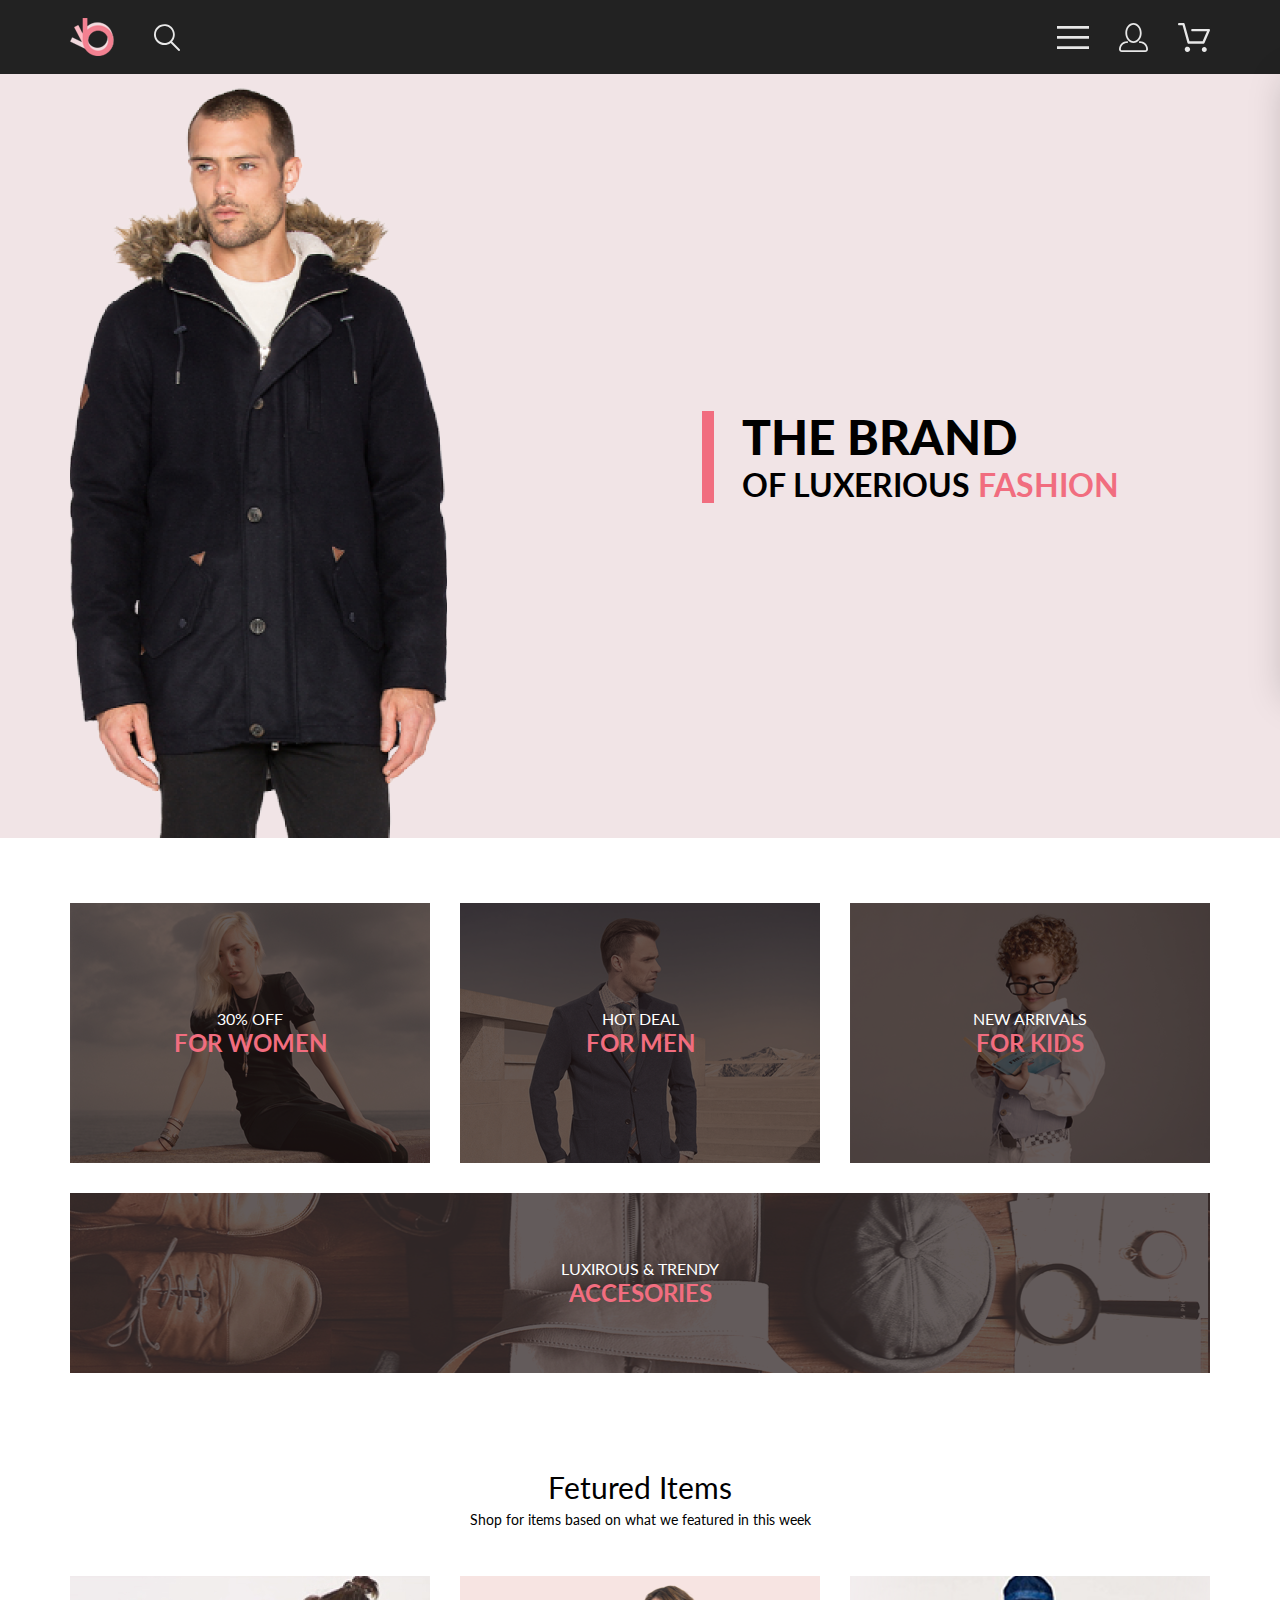
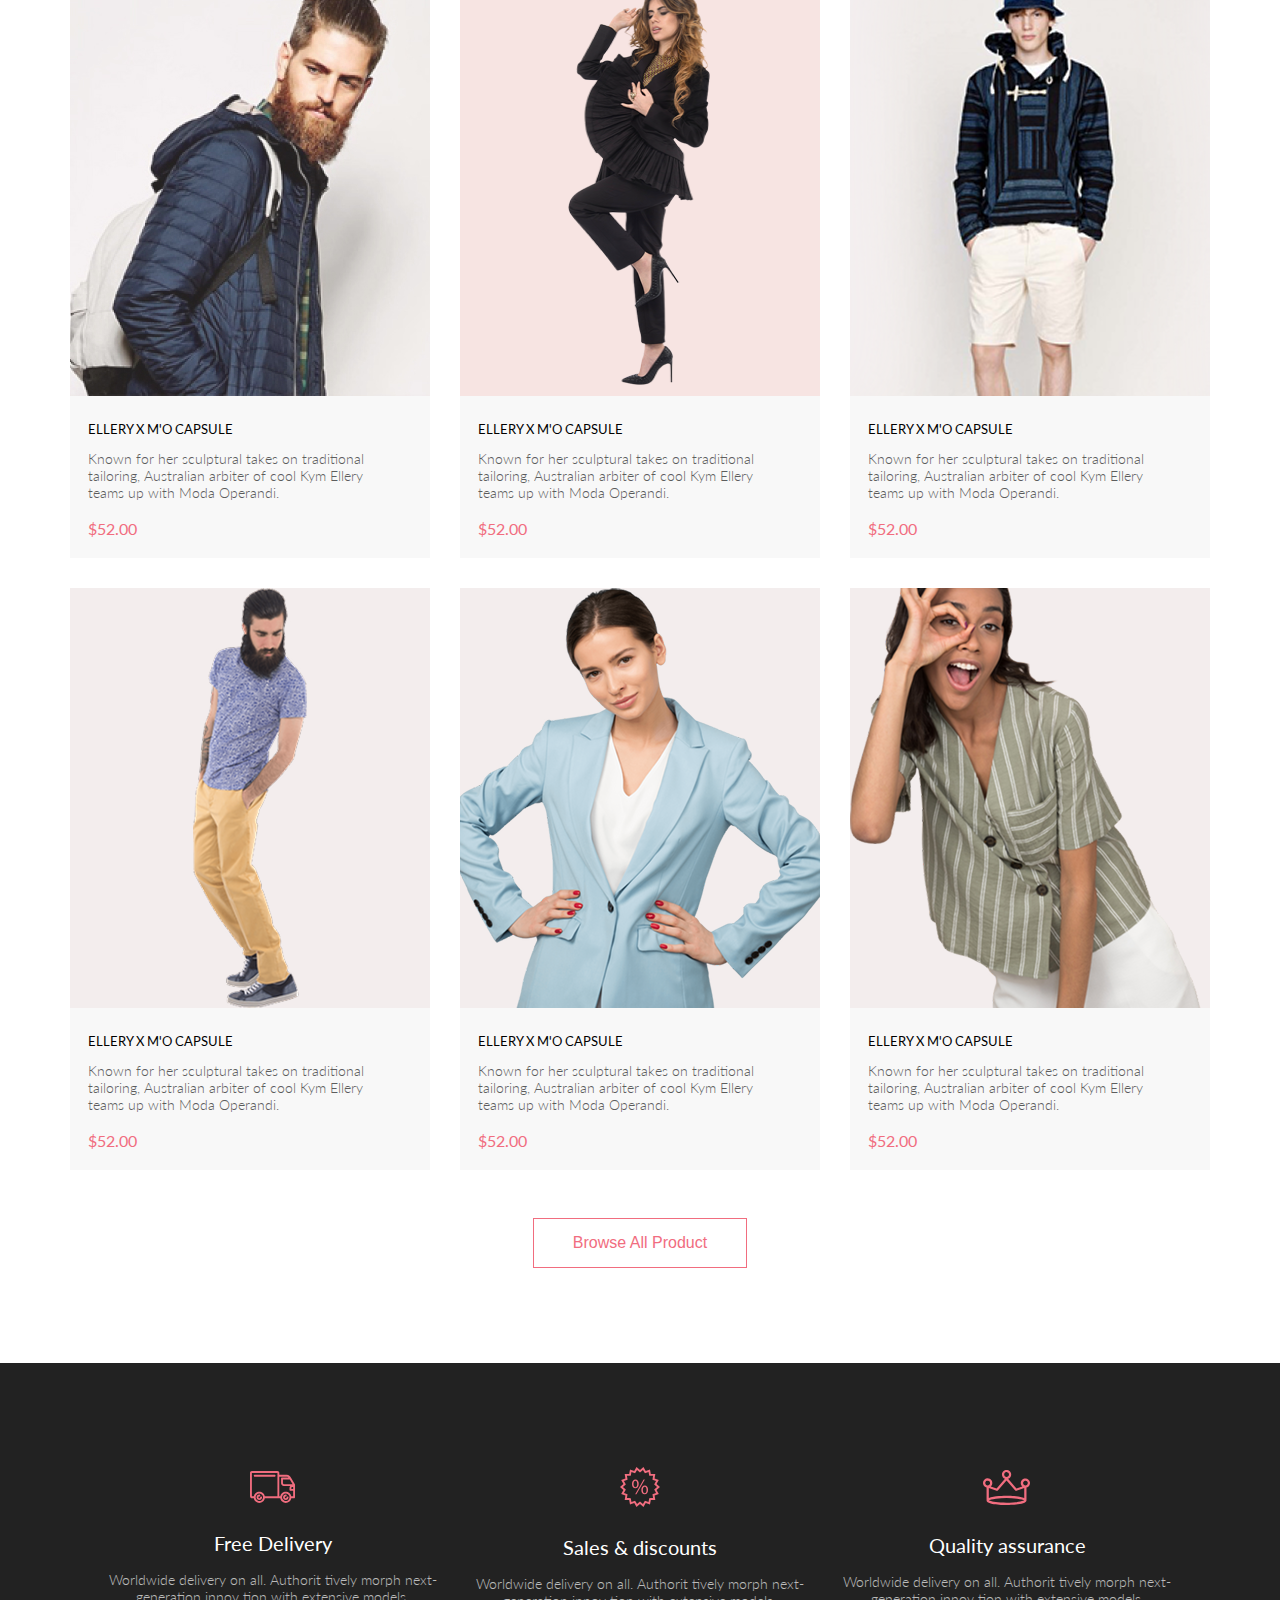
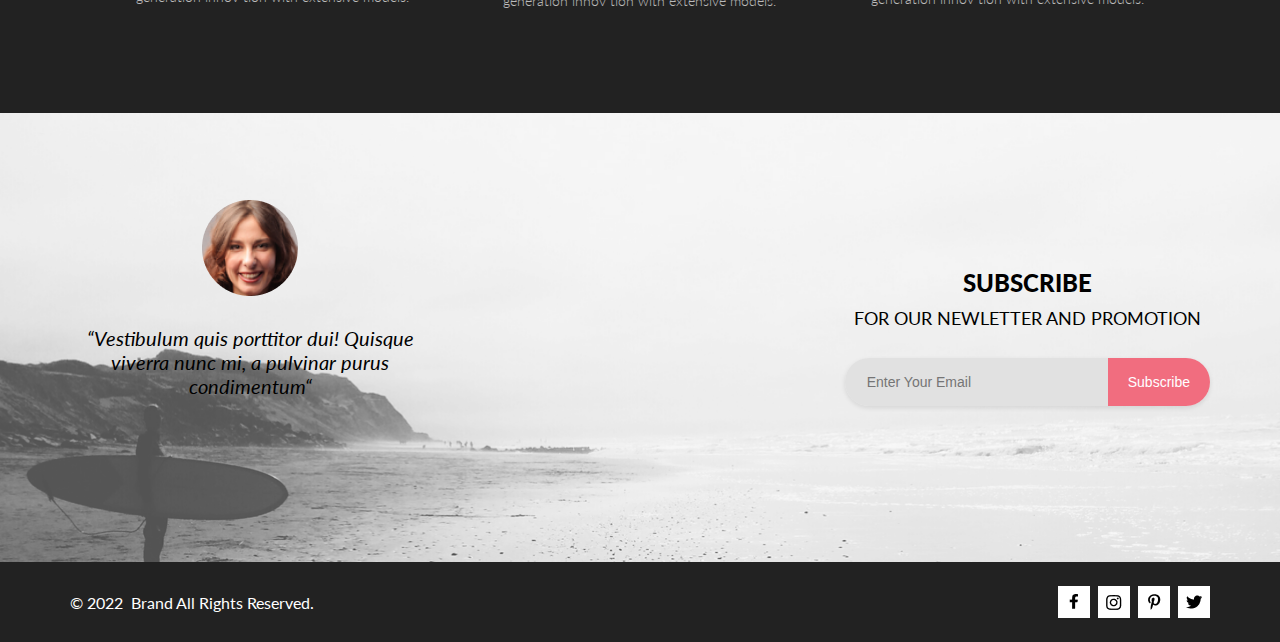
<file: index.html>
<!DOCTYPE html>
<html lang="en">
    <head>
        <meta charset="UTF-8" />
        <meta name="viewport" content="width=device-width, initial-scale=1.0" />
        <link rel="stylesheet" href="./style.css" />
        <title>Document</title>
    </head>
    <body>
        <div class="box-content">
            <header class="header">
                <nav class="nav container">
                    <div class="nav__left">
                        <a class="nav__left-logo" href="index.html"
                            ><img src="./img/index/navigation/logo.svg"
                        /></a>
                        <button class="nav__left-loop">
                            <img src="./img/index/navigation/loop.svg" />
                        </button>
                    </div>
                    <div class="nav__right">
                        <div class="nav__burger">
                            <label for="burger"
                                ><img
                                    src="./img/index/navigation/burger.svg"
                                    alt=""
                            /></label>
                            <input
                                class="nav__burger-check"
                                id="burger"
                                type="checkbox"
                            />
                            <nav class="navigation">
                                <h3 class="navigation__title">MENU</h3>
                                <div class="navigation__box">
                                    <h3 class="navigation__heading">MAN</h3>
                                    <div class="navigation__links-box">
                                        <a href="#" class="navigation__links">Accessories</a>
                                        <a href="#" class="navigation__links">Bags</a>
                                        <a href="#" class="navigation__links">Denim</a>
                                        <a href="#" class="navigation__links">T-Shirts</a>
                                    </div>
                                </div>
                                <div class="navigation__box">
                                    <h3 class="navigation__heading">WOMAN</h3>
                                    <div class="navigation__links-box">
                                        <a href="#" class="navigation__links">Accessories</a>
                                        <a href="#" class="navigation__links">Jackets &amp; Coats</a>
                                        <a href="#" class="navigation__links">Polos</a>
                                        <a href="#" class="navigation__links">T-Shirts</a>
                                        <a href="#" class="navigation__links">Shirts</a>
                                    </div>
                                </div>
                                <div class="navigation__box">
                                    <h3 class="navigation__heading">KIDS</h3>
                                    <div class="navigation__links-box">
                                        <a href="#" class="navigation__links">Accessories</a>
                                        <a href="#" class="navigation__links">Jackets &amp; Coats</a>
                                        <a href="#" class="navigation__links">Polos</a>
                                        <a href="#" class="navigation__links">T-Shirts</a>
                                        <a href="#" class="navigation__links">Shirts</a>
                                        <a href="#" class="navigation__links">Bags</a>
                                    </div>
                                </div>
                            </nav>
                        </div>
                        <button class="nav__right-button button-hidden">
                            <img src="./img/index/navigation/profile.svg" />
                        </button>
                        <button class="nav__right-button button-hidden">
                            <img src="./img/index/navigation/cart.svg" />
                        </button>
                    </div>
                </nav>
            </header>

            <main class="main">
                <section class="main-content">
                    <div class="main-content__area container">
                        <img
                            src="./img/index/fashion/man.png"
                            class="main-content__img"
                        />
                        <div class="main-content__title">
                            <img src="./img/index/fashion/pink.svg" />
                            <div class="main-content__title-text">
                                <h1 class="main-content__title-heading">
                                    THE BRAND
                                </h1>
                                <h2 class="main-content__title-subheading">
                                    OF LUXERIOUS
                                    <span class="main-content__title-pinkText"
                                        >FASHION</span
                                    >
                                </h2>
                            </div>
                        </div>
                    </div>
                </section>

                <section class="area-card">
                    <div class="card-content container">
                        <div class="card-content__card">
                            <div class="card-content__women">
                                <div class="card-content__shadow">
                                    <div class="card-content__title">
                                        <a href="#"
                                            ><h3
                                                class="card-content__subheading"
                                            >
                                                30% OFF
                                            </h3></a
                                        >
                                        <a href="#"
                                            ><h2 class="card-content__heading">
                                                FOR WOMEN
                                            </h2></a
                                        >
                                    </div>
                                </div>
                            </div>
                        </div>

                        <div class="card-content__card">
                            <div class="card-content__men">
                                <div class="card-content__shadow">
                                    <div class="card-content__title">
                                        <a href="./catalog-men.html"
                                            ><h3
                                                class="card-content__subheading"
                                            >
                                                HOT DEAL
                                            </h3></a
                                        >
                                        <a href="./catalog-men.html"
                                            ><h2 class="card-content__heading">
                                                FOR MEN
                                            </h2></a
                                        >
                                    </div>
                                </div>
                            </div>
                        </div>

                        <div class="card-content__card">
                            <div class="card-content__kids">
                                <div class="card-content__shadow">
                                    <div class="card-content__title">
                                        <a href="#"
                                            ><h3
                                                class="card-content__subheading"
                                            >
                                                NEW ARRIVALS
                                            </h3></a
                                        >
                                        <a href="#"
                                            ><h2 class="card-content__heading">
                                                FOR KIDS
                                            </h2></a
                                        >
                                    </div>
                                </div>
                            </div>
                        </div>

                        <div class="card-content__card">
                            <div class="card-content__accesories">
                                <div class="card-content__shadow">
                                    <div class="card-content__title">
                                        <a href="#"
                                            ><h3
                                                class="card-content__subheading"
                                            >
                                                LUXIROUS &amp; TRENDY
                                            </h3></a
                                        >
                                        <a href="#"
                                            ><h2 class="card-content__heading">
                                                ACCESORIES
                                            </h2></a
                                        >
                                    </div>
                                </div>
                            </div>
                        </div>
                    </div>
                </section>

                <section class="area-product">
                    <div class="product container">
                        <div class="product-title">
                            <h2 class="product-title__heading">
                                Fetured Items
                            </h2>
                            <p class="product-title__text">
                                Shop for items based on what we featured in this
                                week
                            </p>
                        </div>
                        <div class="product-content">
                            <div class="product-content__card">
                                <img
                                    src="./img/index/product/man1.jpg"
                                    alt=""
                                    class="product-content__img"
                                />
                                <div class="product-content__title">
                                    <h3 class="product-content__heading">
                                        ELLERY X M'O CAPSULE
                                    </h3>
                                    <p class="product-content__text">
                                        Known for her sculptural takes on
                                        traditional tailoring, Australian
                                        arbiter of cool Kym Ellery teams up with
                                        Moda Operandi.
                                    </p>
                                    <h2 class="product-content__price">
                                        $52.00
                                    </h2>
                                </div>
                            </div>
                            <div class="product-content__card">
                                <img
                                    src="./img/index/product/woman1.png"
                                    alt=""
                                    class="product-content__img"
                                />
                                <div class="product-content__title">
                                    <h3 class="product-content__heading">
                                        ELLERY X M'O CAPSULE
                                    </h3>
                                    <p class="product-content__text">
                                        Known for her sculptural takes on
                                        traditional tailoring, Australian
                                        arbiter of cool Kym Ellery teams up with
                                        Moda Operandi.
                                    </p>
                                    <h2 class="product-content__price">
                                        $52.00
                                    </h2>
                                </div>
                            </div>
                            <div class="product-content__card">
                                <img
                                    src="./img/index/product/man2.png"
                                    alt=""
                                    class="product-content__img"
                                />
                                <div class="product-content__title">
                                    <h3 class="product-content__heading">
                                        ELLERY X M'O CAPSULE
                                    </h3>
                                    <p class="product-content__text">
                                        Known for her sculptural takes on
                                        traditional tailoring, Australian
                                        arbiter of cool Kym Ellery teams up with
                                        Moda Operandi.
                                    </p>
                                    <h2 class="product-content__price">
                                        $52.00
                                    </h2>
                                </div>
                            </div>
                            <div class="product-content__card">
                                <img
                                    src="./img/index/product/man3.png"
                                    alt=""
                                    class="product-content__img"
                                />
                                <div class="product-content__title">
                                    <h3 class="product-content__heading">
                                        ELLERY X M'O CAPSULE
                                    </h3>
                                    <p class="product-content__text">
                                        Known for her sculptural takes on
                                        traditional tailoring, Australian
                                        arbiter of cool Kym Ellery teams up with
                                        Moda Operandi.
                                    </p>
                                    <h2 class="product-content__price">
                                        $52.00
                                    </h2>
                                </div>
                            </div>
                            <div class="product-content__card">
                                <img
                                    src="./img/index/product/woman2.png"
                                    alt=""
                                    class="product-content__img"
                                />
                                <div class="product-content__title">
                                    <h3 class="product-content__heading">
                                        ELLERY X M'O CAPSULE
                                    </h3>
                                    <p class="product-content__text">
                                        Known for her sculptural takes on
                                        traditional tailoring, Australian
                                        arbiter of cool Kym Ellery teams up with
                                        Moda Operandi.
                                    </p>
                                    <h2 class="product-content__price">
                                        $52.00
                                    </h2>
                                </div>
                            </div>
                            <div class="product-content__card">
                                <img
                                    src="./img/index/product/woman3.png"
                                    alt=""
                                    class="product-content__img"
                                />
                                <div class="product-content__title">
                                    <h3 class="product-content__heading">
                                        ELLERY X M'O CAPSULE
                                    </h3>
                                    <p class="product-content__text">
                                        Known for her sculptural takes on
                                        traditional tailoring, Australian
                                        arbiter of cool Kym Ellery teams up with
                                        Moda Operandi.
                                    </p>
                                    <h2 class="product-content__price">
                                        $52.00
                                    </h2>
                                </div>
                            </div>
                        </div>
                        <div class="product-button">
                            <button class="product-button__content">
                                Browse All Product
                            </button>
                        </div>
                    </div>
                </section>

                <section class="area-features">
                    <div class="features container">
                        <div class="features__card">
                            <img
                                src="./img/index/info/delivery.svg"
                                class="features__img"
                            />
                            <div class="features__title">
                                <h3 class="features__heading">Free Delivery</h3>
                                <p class="features__text">
                                    Worldwide delivery on all. Authorit tively
                                    morph next-generation innov tion with
                                    extensive models.
                                </p>
                            </div>
                        </div>
                        <div class="features__card">
                            <img
                                src="./img/index/info/sale.svg"
                                class="features__img"
                            />
                            <div class="features__title">
                                <h3 class="features__heading">
                                    Sales &amp; discounts
                                </h3>
                                <p class="features__text">
                                    Worldwide delivery on all. Authorit tively
                                    morph next-generation innov tion with
                                    extensive models.
                                </p>
                            </div>
                        </div>
                        <div class="features__card">
                            <img
                                src="./img/index/info/crown.svg"
                                class="features__img"
                            />
                            <div class="features__title">
                                <h3 class="features__heading">
                                    Quality assurance
                                </h3>
                                <p class="features__text">
                                    Worldwide delivery on all. Authorit tively
                                    morph next-generation innov tion with
                                    extensive models.
                                </p>
                            </div>
                        </div>
                    </div>
                </section>

                <section class="area-form">
                    <div class="form container">
                        <div class="form-left">
                            <img
                                src="./img/index/subscribe/face.png"
                                alt=""
                                class="form-left__img"
                            />
                            <h3 class="form-left__text">
                                “Vestibulum quis porttitor dui! Quisque viverra
                                nunc mi, a pulvinar purus condimentum“
                            </h3>
                        </div>
                        <div class="form-right">
                            <div class="form-right__title">
                                <h2 class="form-right__heading">SUBSCRIBE</h2>
                                <h3 class="form-right__subheading">
                                    FOR OUR NEWLETTER AND PROMOTION
                                </h3>
                            </div>
                            <div class="form-right__registration">
                                <input
                                    class="form-right__email"
                                    type="email"
                                    placeholder="Enter Your Email"
                                    required
                                />
                                <button
                                    class="form-right__button"
                                    type="submit"
                                >
                                    Subscribe
                                </button>
                            </div>
                        </div>
                    </div>
                </section>
            </main>

            <footer class="footer">
                <div class="footer-content container">
                    <div class="footer-content__left">
                        <h3>© 2022</h3>
                        <h3>Brand All Rights Reserved.</h3>
                    </div>
                    <div class="footer-content__right">
                        <a href="#"
                            ><img
                                src="./img/index/footer/facebook.png"
                                class="footer-content__right-links"
                        /></a>
                        <a href="#"
                            ><img
                                src="./img/index/footer/instagram.png"
                                class="footer-content__right-links"
                        /></a>
                        <a href="#"
                            ><img
                                src="./img/index/footer/pinterest.png"
                                class="footer-content__right-links"
                        /></a>
                        <a href="#"
                            ><img
                                src="./img/index/footer/twitter.png"
                                class="footer-content__right-links"
                        /></a>
                    </div>
                </div>
            </footer>
        </div>
    </body>
</html>
</file>
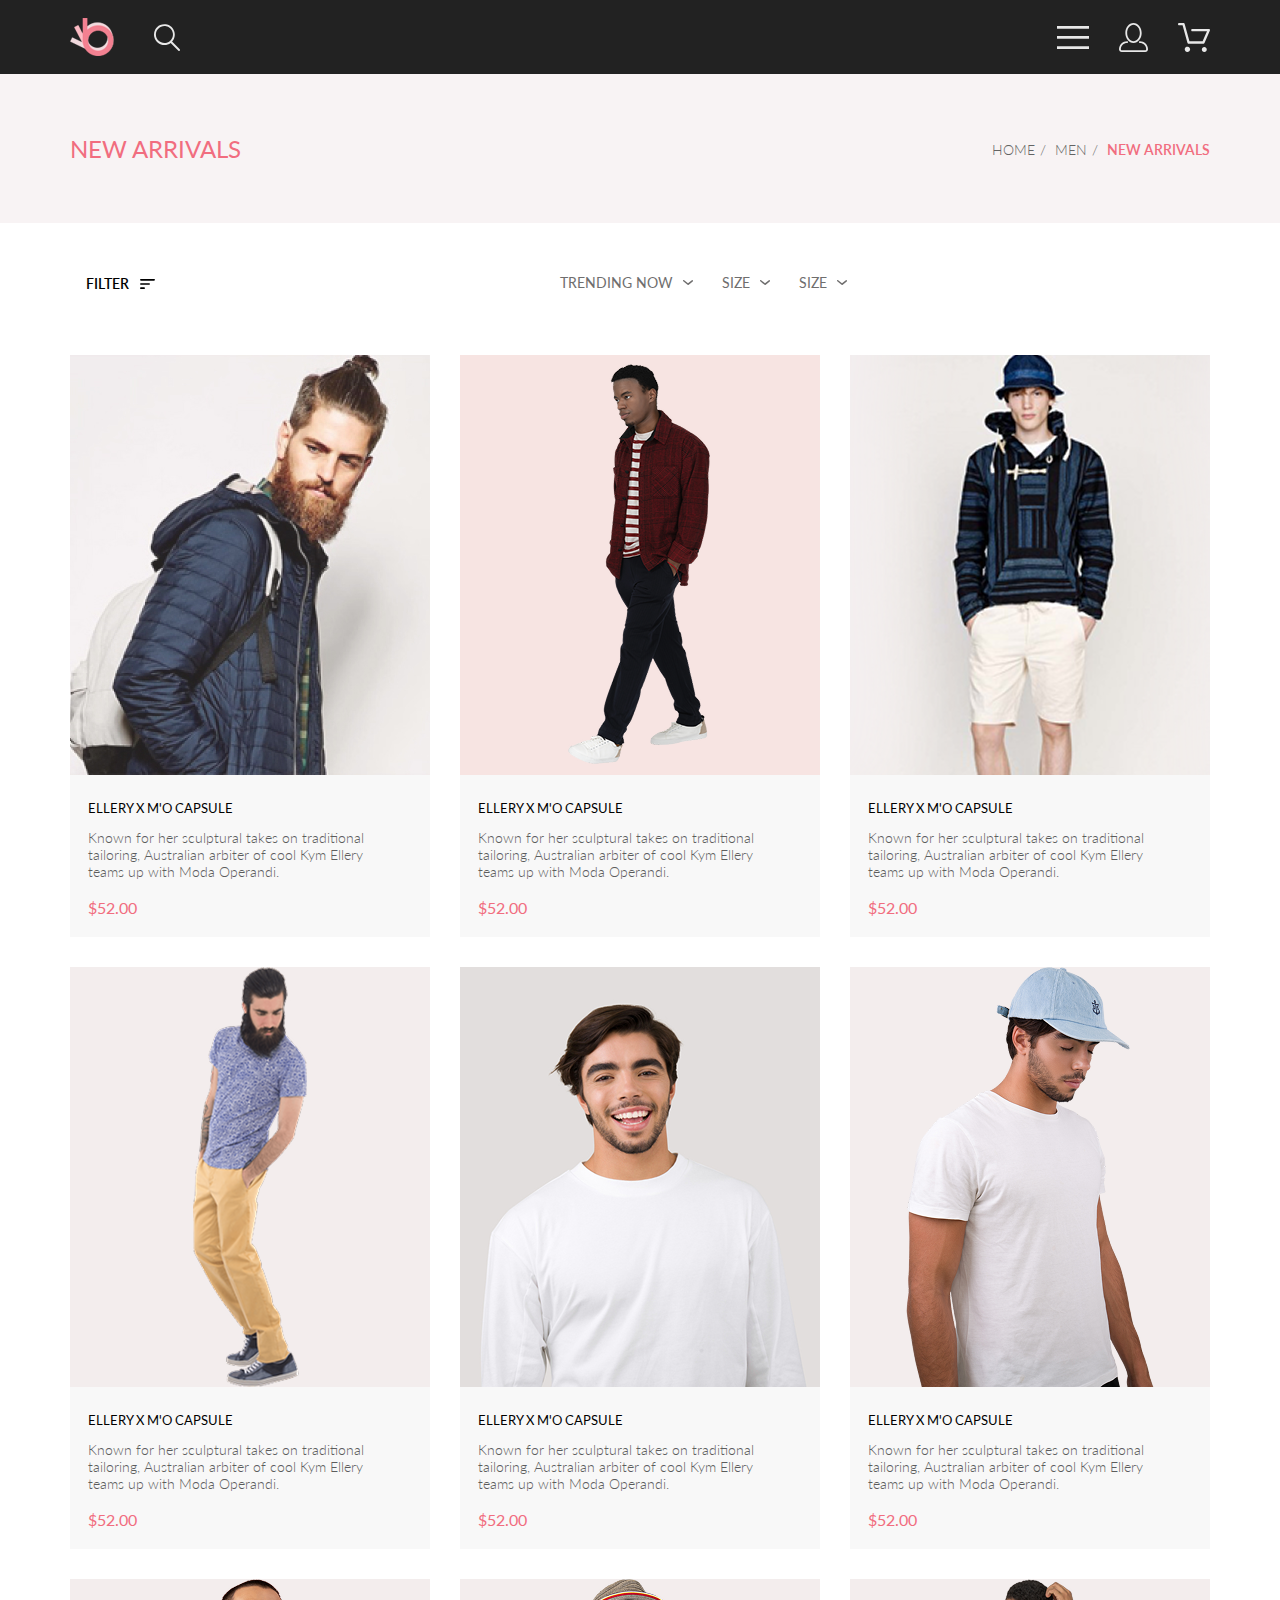
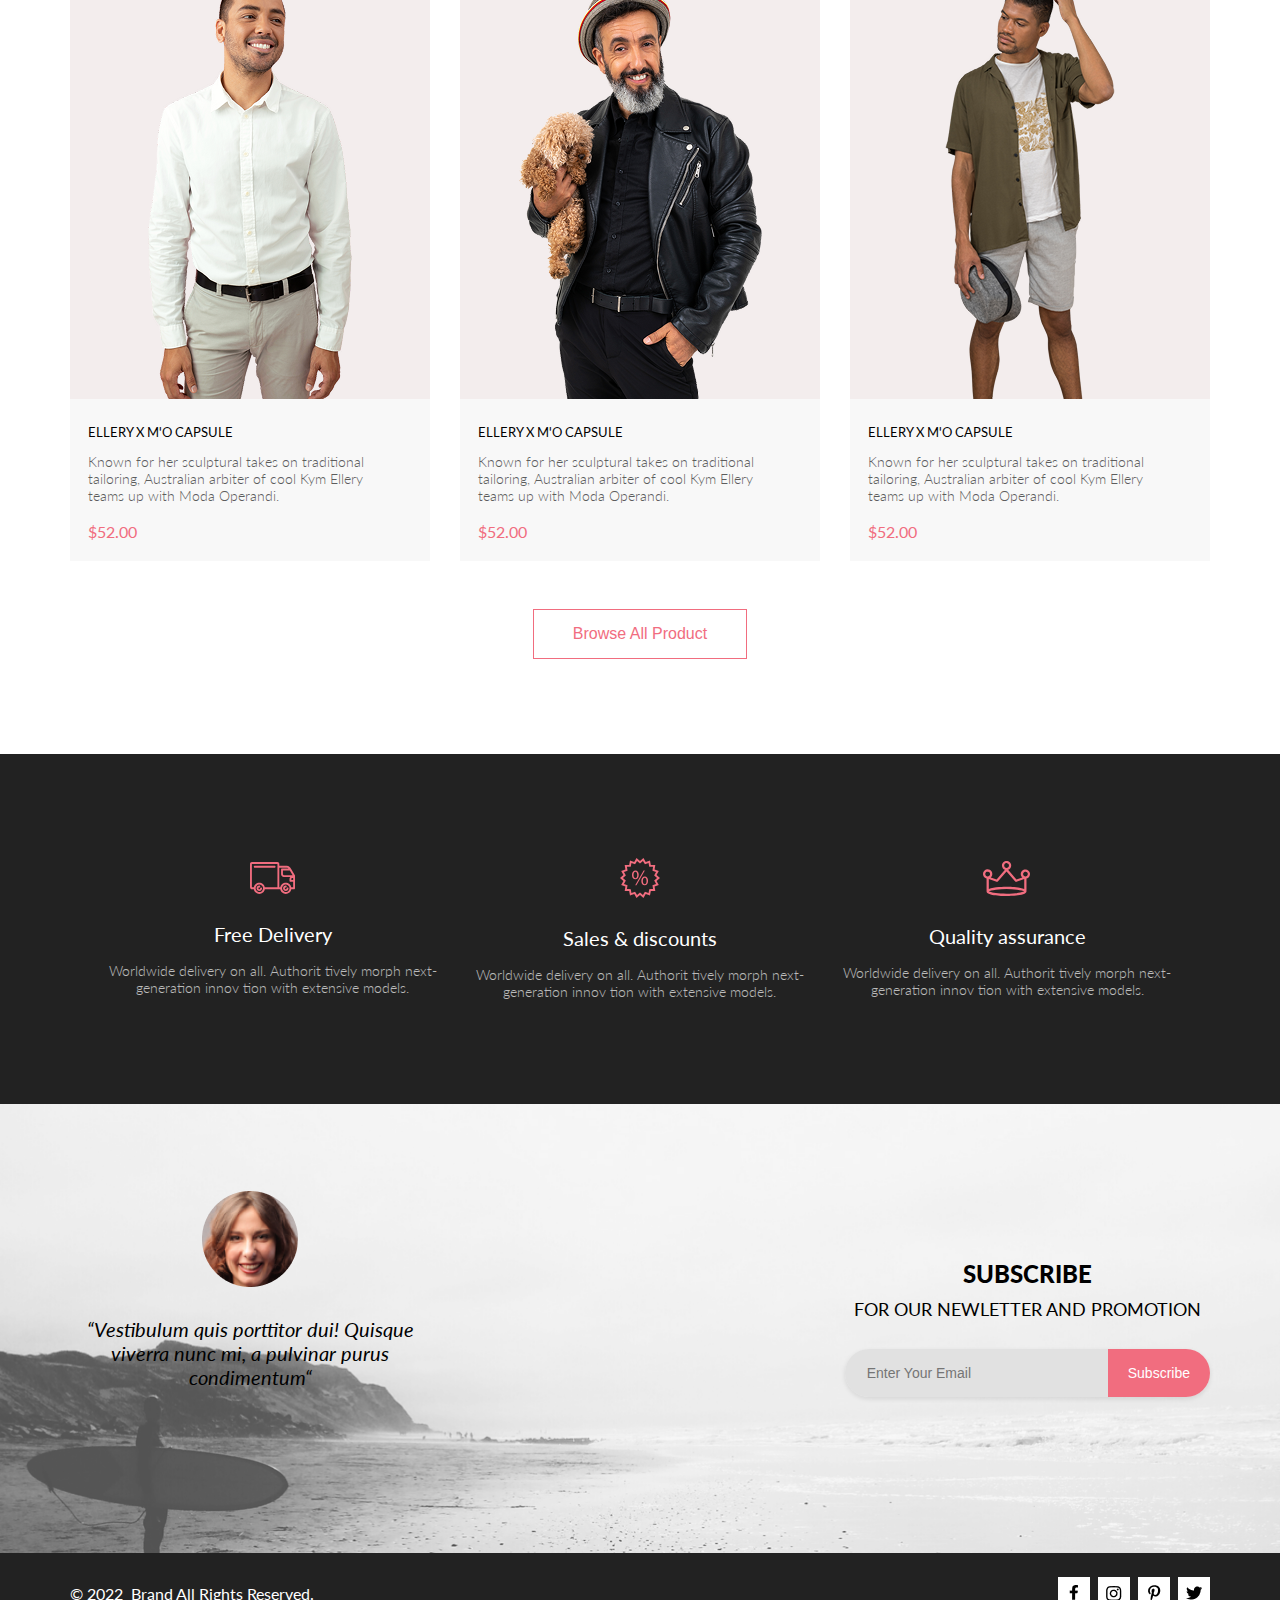
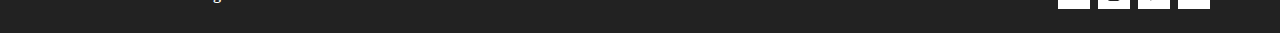
<file: catalog-men.html>
<!DOCTYPE html>
<html lang="en">
    <head>
        <meta charset="UTF-8" />
        <meta name="viewport" content="width=device-width, initial-scale=1.0" />
        <link rel="stylesheet" href="./style.css" />
        <title>Catalog</title>
    </head>
    <body>
        <header class="header">
            <nav class="nav container">
                <div class="nav__left">
                    <a class="nav__left-logo" href="index.html"
                        ><img src="./img/index/navigation/logo.svg"
                    /></a>
                    <button class="nav__left-loop">
                        <img src="./img/index/navigation/loop.svg" />
                    </button>
                </div>
                <div class="nav__right">
                    <button class="nav__right-button">
                        <img src="./img/index/navigation/burger.svg" />
                    </button>
                    <button class="nav__right-button button-hidden">
                        <img src="./img/index/navigation/profile.svg" />
                    </button>
                    <button class="nav__right-button button-hidden">
                        <img src="./img/index/navigation/cart.svg" />
                    </button>
                </div>
            </nav>

            <section class="new-arrivals">
                <div class="new-arrivals__content container">
                    <h2 class="new-arrivals__title">NEW ARRIVALS</h2>
                    <div class="new-arrivals__links">
                        <a class="new-arrivals__links-gray" href="./index.html"
                            >HOME</a
                        >
                        <a class="new-arrivals__links-gray" href="#">MEN</a>
                        <a class="new-arrivals__links-pink" href="#"
                            >NEW ARRIVALS</a
                        >
                    </div>
                </div>
            </section>
        </header>

        <main class="main">
            <section class="area-filter">
                <div class="filter-sort container">
                    <details class="filter">
                        <summary class="filter__summary">
                            FILTER
                            <svg
                                width="15"
                                height="10"
                                viewBox="0 0 15 10"
                                fill="none"
                                xmlns="http://www.w3.org/2000/svg"
                            >
                                <path
                                    d="M0.833333 10H4.16667C4.625 10 5 9.625 5 9.16667C5 8.70833 4.625 8.33333 4.16667 8.33333H0.833333C0.375 8.33333 0 8.70833 0 9.16667C0 9.625 0.375 10 0.833333 10ZM0 0.833333C0 1.29167 0.375 1.66667 0.833333 1.66667H14.1667C14.625 1.66667 15 1.29167 15 0.833333C15 0.375 14.625 0 14.1667 0H0.833333C0.375 0 0 0.375 0 0.833333ZM0.833333 5.83333H9.16667C9.625 5.83333 10 5.45833 10 5C10 4.54167 9.625 4.16667 9.16667 4.16667H0.833333C0.375 4.16667 0 4.54167 0 5C0 5.45833 0.375 5.83333 0.833333 5.83333Z"
                                    fill="black"
                                />
                            </svg>
                        </summary>
                        <div class="filter-content">
                            <details class="filter__item">
                                <summary class="filter__item-heading">
                                    CATEGORY
                                </summary>
                                <div class="filter__links-box">
                                    <a href="" class="filter__links"
                                        >Accessories</a
                                    >
                                    <a href="" class="filter__links">Bags</a>
                                    <a href="" class="filter__links">Denim</a>
                                    <a href="" class="filter__links"
                                        >Hoodies &amp; Sweatshirts</a
                                    >
                                    <a href="" class="filter__links"
                                        >Jackets &amp; Coats</a
                                    >
                                    <a href="" class="filter__links">Polos</a>
                                    <a href="" class="filter__links">Shirts</a>
                                    <a href="" class="filter__links">Shoes</a>
                                    <a href="" class="filter__links"
                                        >Sweaters &amp; Knits</a
                                    >
                                    <a href="" class="filter__links"
                                        >T-Shirts</a
                                    >
                                    <a href="" class="filter__links">Tanks</a>
                                </div>
                            </details>

                            <details class="filter__item">
                                <summary class="filter__item-heading">
                                    BRAND
                                </summary>
                                <div class="filter__links-box">
                                    <a href="" class="filter__links"
                                        >Accessories</a
                                    >
                                    <a href="" class="filter__links">Bags</a>
                                    <a href="" class="filter__links">Denim</a>
                                    <a href="" class="filter__links"
                                        >Hoodies &amp; Sweatshirts</a
                                    >
                                    <a href="" class="filter__links"
                                        >Jackets &amp; Coats</a
                                    >
                                    <a href="" class="filter__links">Polos</a>
                                    <a href="" class="filter__links">Shirts</a>
                                    <a href="" class="filter__links">Shoes</a>
                                    <a href="" class="filter__links"
                                        >Sweaters &amp; Knits</a
                                    >
                                    <a href="" class="filter__links"
                                        >T-Shirts</a
                                    >
                                    <a href="" class="filter__links">Tanks</a>
                                </div>
                            </details>

                            <details class="filter__item">
                                <summary class="filter__item-heading">
                                    DESIGNER
                                </summary>
                                <div class="filter__links-box">
                                    <a href="" class="filter__links"
                                        >Accessories</a
                                    >
                                    <a href="" class="filter__links">Bags</a>
                                    <a href="" class="filter__links">Denim</a>
                                    <a href="" class="filter__links"
                                        >Hoodies &amp; Sweatshirts</a
                                    >
                                    <a href="" class="filter__links"
                                        >Jackets &amp; Coats</a
                                    >
                                    <a href="" class="filter__links">Polos</a>
                                    <a href="" class="filter__links">Shirts</a>
                                    <a href="" class="filter__links">Shoes</a>
                                    <a href="" class="filter__links"
                                        >Sweaters &amp; Knits</a
                                    >
                                    <a href="" class="filter__links"
                                        >T-Shirts</a
                                    >
                                    <a href="" class="filter__links">Tanks</a>
                                </div>
                            </details>
                        </div>
                    </details>

                    <div class="sort">
                        <details class="sort__details">
                            <summary class="sort__heading">
                                TRENDING NOW
                                <svg
                                    width="11"
                                    height="5"
                                    viewBox="0 0 11 5"
                                    fill="none"
                                    xmlns="http://www.w3.org/2000/svg"
                                >
                                    <path
                                        d="M5.00214 5.00214C4.83521 5.00247 4.67343 4.94433 4.54488 4.83782L0.258102 1.2655C0.112196 1.14422 0.0204417 0.969958 0.00302325 0.781035C-0.0143952 0.592112 0.0439493 0.404007 0.165221 0.258101C0.286493 0.112196 0.460759 0.0204417 0.649682 0.00302327C0.838605 -0.0143952 1.02671 0.043949 1.17262 0.165221L5.00214 3.36602L8.83167 0.279536C8.90475 0.220188 8.98884 0.175869 9.0791 0.149125C9.16937 0.122382 9.26403 0.113741 9.35764 0.1237C9.45126 0.133659 9.54198 0.162021 9.6246 0.207156C9.70722 0.252292 9.7801 0.313311 9.83906 0.386705C9.90449 0.460167 9.95405 0.546351 9.98462 0.639855C10.0152 0.733359 10.0261 0.83217 10.0167 0.930097C10.0073 1.02802 9.97784 1.12296 9.93005 1.20895C9.88227 1.29494 9.81723 1.37013 9.73904 1.42982L5.45225 4.88068C5.32002 4.97036 5.16154 5.01312 5.00214 5.00214Z"
                                        fill="#6F6E6E"
                                    />
                                </svg>
                            </summary>

                        </details>

                        <details class="sort__details">
                            <summary class="sort__heading">
                                SIZE
                                <svg
                                    width="11"
                                    height="5"
                                    viewBox="0 0 11 5"
                                    fill="none"
                                    xmlns="http://www.w3.org/2000/svg"
                                >
                                    <path
                                        d="M5.00214 5.00214C4.83521 5.00247 4.67343 4.94433 4.54488 4.83782L0.258102 1.2655C0.112196 1.14422 0.0204417 0.969958 0.00302325 0.781035C-0.0143952 0.592112 0.0439493 0.404007 0.165221 0.258101C0.286493 0.112196 0.460759 0.0204417 0.649682 0.00302327C0.838605 -0.0143952 1.02671 0.043949 1.17262 0.165221L5.00214 3.36602L8.83167 0.279536C8.90475 0.220188 8.98884 0.175869 9.0791 0.149125C9.16937 0.122382 9.26403 0.113741 9.35764 0.1237C9.45126 0.133659 9.54198 0.162021 9.6246 0.207156C9.70722 0.252292 9.7801 0.313311 9.83906 0.386705C9.90449 0.460167 9.95405 0.546351 9.98462 0.639855C10.0152 0.733359 10.0261 0.83217 10.0167 0.930097C10.0073 1.02802 9.97784 1.12296 9.93005 1.20895C9.88227 1.29494 9.81723 1.37013 9.73904 1.42982L5.45225 4.88068C5.32002 4.97036 5.16154 5.01312 5.00214 5.00214Z"
                                        fill="#6F6E6E"
                                    />
                                </svg>
                            </summary>
                            <div class="sort__box">
                                <div class="sort__check">
                                    <input id="sort__check1" type="checkbox">
                                    <label for="sort__check1">XS</label>
                                </div>
                                <div class="sort__check">
                                    <input id="sort__check2" type="checkbox">
                                    <label for="sort__check2">S</label>
                                </div>
                                <div class="sort__check">
                                    <input id="sort__check3" type="checkbox">
                                    <label for="sort__check3">M</label>
                                </div>
                                <div class="sort__check">
                                    <input id="sort__check4" type="checkbox">
                                    <label for="sort__check4">L</label>
                                </div>
                            </div>
                        </details>

                        <details class="sort__details">
                            <summary class="sort__heading">
                                SIZE
                                <svg
                                    width="11"
                                    height="5"
                                    viewBox="0 0 11 5"
                                    fill="none"
                                    xmlns="http://www.w3.org/2000/svg"
                                >
                                    <path
                                        d="M5.00214 5.00214C4.83521 5.00247 4.67343 4.94433 4.54488 4.83782L0.258102 1.2655C0.112196 1.14422 0.0204417 0.969958 0.00302325 0.781035C-0.0143952 0.592112 0.0439493 0.404007 0.165221 0.258101C0.286493 0.112196 0.460759 0.0204417 0.649682 0.00302327C0.838605 -0.0143952 1.02671 0.043949 1.17262 0.165221L5.00214 3.36602L8.83167 0.279536C8.90475 0.220188 8.98884 0.175869 9.0791 0.149125C9.16937 0.122382 9.26403 0.113741 9.35764 0.1237C9.45126 0.133659 9.54198 0.162021 9.6246 0.207156C9.70722 0.252292 9.7801 0.313311 9.83906 0.386705C9.90449 0.460167 9.95405 0.546351 9.98462 0.639855C10.0152 0.733359 10.0261 0.83217 10.0167 0.930097C10.0073 1.02802 9.97784 1.12296 9.93005 1.20895C9.88227 1.29494 9.81723 1.37013 9.73904 1.42982L5.45225 4.88068C5.32002 4.97036 5.16154 5.01312 5.00214 5.00214Z"
                                        fill="#6F6E6E"
                                    />
                                </svg>
                            </summary>
                        </details>
                    </div>
                </div>
            </section>

            <section class="area-catalog">
                <div class="catalog container">
                    <div class="catalog-content">
                        <div class="catalog-content__card">
                            <img
                                src="./img/catalog/man1.jpg"
                                alt=""
                                class="catalog-content__img"
                            />
                            <div class="catalog-content__title">
                                <h3 class="catalog-content__heading">
                                    ELLERY X M'O CAPSULE
                                </h3>
                                <p class="catalog-content__text">
                                    Known for her sculptural takes on
                                    traditional tailoring, Australian arbiter of
                                    cool Kym Ellery teams up with Moda Operandi.
                                </p>
                                <h2 class="catalog-content__price">$52.00</h2>
                            </div>
                        </div>
                        <div class="catalog-content__card">
                            <img
                                src="./img/catalog/man2.png"
                                alt=""
                                class="catalog-content__img"
                            />
                            <div class="catalog-content__title">
                                <h3 class="catalog-content__heading">
                                    ELLERY X M'O CAPSULE
                                </h3>
                                <p class="catalog-content__text">
                                    Known for her sculptural takes on
                                    traditional tailoring, Australian arbiter of
                                    cool Kym Ellery teams up with Moda Operandi.
                                </p>
                                <h2 class="catalog-content__price">$52.00</h2>
                            </div>
                        </div>
                        <div class="catalog-content__card">
                            <img
                                src="./img/catalog/man3.png"
                                alt=""
                                class="catalog-content__img"
                            />
                            <div class="catalog-content__title">
                                <h3 class="catalog-content__heading">
                                    ELLERY X M'O CAPSULE
                                </h3>
                                <p class="catalog-content__text">
                                    Known for her sculptural takes on
                                    traditional tailoring, Australian arbiter of
                                    cool Kym Ellery teams up with Moda Operandi.
                                </p>
                                <h2 class="catalog-content__price">$52.00</h2>
                            </div>
                        </div>
                        <div class="catalog-content__card">
                            <img
                                src="./img/catalog/man4.png"
                                alt=""
                                class="catalog-content__img"
                            />
                            <div class="catalog-content__title">
                                <h3 class="catalog-content__heading">
                                    ELLERY X M'O CAPSULE
                                </h3>
                                <p class="catalog-content__text">
                                    Known for her sculptural takes on
                                    traditional tailoring, Australian arbiter of
                                    cool Kym Ellery teams up with Moda Operandi.
                                </p>
                                <h2 class="catalog-content__price">$52.00</h2>
                            </div>
                        </div>
                        <div class="catalog-content__card">
                            <img
                                src="./img/catalog/man5.png"
                                alt=""
                                class="catalog-content__img"
                            />
                            <div class="catalog-content__title">
                                <h3 class="catalog-content__heading">
                                    ELLERY X M'O CAPSULE
                                </h3>
                                <p class="catalog-content__text">
                                    Known for her sculptural takes on
                                    traditional tailoring, Australian arbiter of
                                    cool Kym Ellery teams up with Moda Operandi.
                                </p>
                                <h2 class="catalog-content__price">$52.00</h2>
                            </div>
                        </div>
                        <div class="catalog-content__card">
                            <img
                                src="./img/catalog/man6.png"
                                alt=""
                                class="catalog-content__img"
                            />
                            <div class="catalog-content__title">
                                <h3 class="catalog-content__heading">
                                    ELLERY X M'O CAPSULE
                                </h3>
                                <p class="catalog-content__text">
                                    Known for her sculptural takes on
                                    traditional tailoring, Australian arbiter of
                                    cool Kym Ellery teams up with Moda Operandi.
                                </p>
                                <h2 class="catalog-content__price">$52.00</h2>
                            </div>
                        </div>
                        <div class="catalog-content__card">
                            <img
                                src="./img/catalog/man7.png"
                                alt=""
                                class="catalog-content__img"
                            />
                            <div class="catalog-content__title">
                                <h3 class="catalog-content__heading">
                                    ELLERY X M'O CAPSULE
                                </h3>
                                <p class="catalog-content__text">
                                    Known for her sculptural takes on
                                    traditional tailoring, Australian arbiter of
                                    cool Kym Ellery teams up with Moda Operandi.
                                </p>
                                <h2 class="catalog-content__price">$52.00</h2>
                            </div>
                        </div>
                        <div class="catalog-content__card">
                            <img
                                src="./img/catalog/man8.png"
                                alt=""
                                class="catalog-content__img"
                            />
                            <div class="catalog-content__title">
                                <h3 class="catalog-content__heading">
                                    ELLERY X M'O CAPSULE
                                </h3>
                                <p class="catalog-content__text">
                                    Known for her sculptural takes on
                                    traditional tailoring, Australian arbiter of
                                    cool Kym Ellery teams up with Moda Operandi.
                                </p>
                                <h2 class="catalog-content__price">$52.00</h2>
                            </div>
                        </div>
                        <div class="catalog-content__card">
                            <img
                                src="./img/catalog/man9.png"
                                alt=""
                                class="catalog-content__img"
                            />
                            <div class="catalog-content__title">
                                <h3 class="catalog-content__heading">
                                    ELLERY X M'O CAPSULE
                                </h3>
                                <p class="catalog-content__text">
                                    Known for her sculptural takes on
                                    traditional tailoring, Australian arbiter of
                                    cool Kym Ellery teams up with Moda Operandi.
                                </p>
                                <h2 class="catalog-content__price">$52.00</h2>
                            </div>
                        </div>
                    </div>
                    <div class="catalog-button">
                        <button class="catalog-button__content">
                            Browse All Product
                        </button>
                    </div>
                </div>
            </section>

            <section class="area-features">
                <div class="features container">
                    <div class="features__card">
                        <img
                            src="./img/index/info/delivery.svg"
                            class="features__img"
                        />
                        <div class="features__title">
                            <h3 class="features__heading">Free Delivery</h3>
                            <p class="features__text">
                                Worldwide delivery on all. Authorit tively morph
                                next-generation innov tion with extensive
                                models.
                            </p>
                        </div>
                    </div>
                    <div class="features__card">
                        <img
                            src="./img/index/info/sale.svg"
                            class="features__img"
                        />
                        <div class="features__title">
                            <h3 class="features__heading">
                                Sales &amp; discounts
                            </h3>
                            <p class="features__text">
                                Worldwide delivery on all. Authorit tively morph
                                next-generation innov tion with extensive
                                models.
                            </p>
                        </div>
                    </div>
                    <div class="features__card">
                        <img
                            src="./img/index/info/crown.svg"
                            class="features__img"
                        />
                        <div class="features__title">
                            <h3 class="features__heading">Quality assurance</h3>
                            <p class="features__text">
                                Worldwide delivery on all. Authorit tively morph
                                next-generation innov tion with extensive
                                models.
                            </p>
                        </div>
                    </div>
                </div>
            </section>

            <section class="area-form">
                <div class="form container">
                    <div class="form-left">
                        <img
                            src="./img/index/subscribe/face.png"
                            alt=""
                            class="form-left__img"
                        />
                        <h3 class="form-left__text">
                            “Vestibulum quis porttitor dui! Quisque viverra nunc
                            mi, a pulvinar purus condimentum“
                        </h3>
                    </div>
                    <div class="form-right">
                        <div class="form-right__title">
                            <h2 class="form-right__heading">SUBSCRIBE</h2>
                            <h3 class="form-right__subheading">
                                FOR OUR NEWLETTER AND PROMOTION
                            </h3>
                        </div>
                        <div class="form-right__registration">
                            <input
                                class="form-right__email"
                                type="email"
                                placeholder="Enter Your Email"
                                required
                            />
                            <button class="form-right__button" type="submit">
                                Subscribe
                            </button>
                        </div>
                    </div>
                </div>
            </section>
        </main>

        <footer class="footer">
            <div class="footer-content container">
                <div class="footer-content__left">
                    <h3>© 2022</h3>
                    <h3>Brand All Rights Reserved.</h3>
                </div>
                <div class="footer-content__right">
                    <a href="#"
                        ><img
                            src="./img/index/footer/facebook.png"
                            class="footer-content__right-links"
                    /></a>
                    <a href="#"
                        ><img
                            src="./img/index/footer/instagram.png"
                            class="footer-content__right-links"
                    /></a>
                    <a href="#"
                        ><img
                            src="./img/index/footer/pinterest.png"
                            class="footer-content__right-links"
                    /></a>
                    <a href="#"
                        ><img
                            src="./img/index/footer/twitter.png"
                            class="footer-content__right-links"
                    /></a>
                </div>
            </div>
        </footer>
    </body>
</html>
</file>
<file: style.css>
@import url("https://fonts.googleapis.com/css2?family=Lato:ital,wght@0,100;0,300;0,400;0,700;0,900;1,100;1,300;1,400;1,700;1,900&family=Merriweather:ital,opsz,wght@0,18..144,300..900;1,18..144,300..900&family=Open+Sans:ital,wght@0,300..800;1,300..800&display=swap");
@import url("https://fonts.googleapis.com/css2?family=Lato:ital,wght@0,100;0,300;0,400;0,700;0,900;1,100;1,300;1,400;1,700;1,900&family=Merriweather:ital,opsz,wght@0,18..144,300..900;1,18..144,300..900&family=Open+Sans:ital,wght@0,300..800;1,300..800&display=swap");
summary {
  display: block;
}

summary::-webkit-details-marker {
  display: none;
}

.area-catalog {
  margin-bottom: 95px;
}

.catalog-content {
  display: grid;
  grid-template-columns: repeat(3, 1fr);
  grid-template-rows: repeat(3, 1fr);
  gap: 30px;
  margin-bottom: 48px;
}
.catalog-content__card {
  background-color: #F8F8F8;
}
.catalog-content__title {
  padding: 25px 28px 20px 18px;
}
.catalog-content__heading {
  font-size: 13px;
  font-weight: 400;
  margin-bottom: 13px;
}
.catalog-content__text {
  font-size: 14px;
  font-weight: 300;
  color: #5D5D5D;
  margin-bottom: 18px;
}
.catalog-content__price {
  font-size: 16px;
  font-weight: 400;
  color: #F16D7F;
}

.catalog-button {
  display: flex;
  align-items: center;
  justify-content: center;
}
.catalog-button__content {
  border: 1px solid #F16D7F;
  color: #F16D7F;
  padding: 15px 39px;
  background-color: #fff;
  font-size: 16px;
  font-weight: 400;
}

.new-arrivals {
  background-color: #F8F3F4;
}
.new-arrivals__content {
  padding: 60px;
  display: flex;
  justify-content: space-between;
  align-items: center;
}
.new-arrivals__title {
  font-size: 24px;
  font-weight: 400;
  color: #F16D7F;
}
.new-arrivals__links-gray {
  font-size: 14px;
  font-weight: 300;
  color: #636363;
}
.new-arrivals__links-gray::after {
  content: "/";
  padding: 0 5px 0 5px;
}
.new-arrivals__links-pink {
  font-size: 14px;
  font-weight: 600;
  color: #F16D7F;
}

.filter-sort {
  height: 132px;
  position: relative;
}

.filter {
  width: 360px;
  box-sizing: border-box;
  top: 39px;
  padding: 13px 16px 16px;
  position: absolute;
  cursor: pointer;
}
.filter[open] {
  background-color: #fff;
  box-shadow: 6px 4px 35px rgba(0, 0, 0, 0.21);
}
.filter[open] .filter__summary {
  color: #F16D7F;
}
.filter[open] path {
  fill: #F16D7F;
}
.filter__summary {
  display: flex;
  gap: 11px;
  align-items: center;
  font-size: 14px;
  font-weight: 600;
  line-height: 17px;
}
.filter__item {
  padding-top: 16px;
  cursor: pointer;
}
.filter__item-heading {
  display: flex;
  gap: 12px;
  align-items: center;
  font-size: 14px;
  font-weight: 400;
  border-left: 5px solid #F16D7F;
  border-bottom: 1px solid #EBEBEB;
  padding: 8px 10px 10px 10px;
}
.filter__links-box {
  padding: 24px 16px;
  display: flex;
  flex-direction: column;
  gap: 11px;
}
.filter__links {
  font-size: 14px;
  font-weight: 400;
  color: #6F6E6E;
}
.filter__item[open] .filter__item-heading {
  color: #F16D7F;
}
.filter__links:hover {
  content: "";
  color: #F16D7F;
}

.sort {
  position: absolute;
  top: 51px;
  left: 490px;
  display: flex;
  gap: 18px;
}
.sort__details {
  position: relative;
  cursor: pointer;
}
.sort__heading {
  padding-right: 10px;
  font-size: 14px;
  font-weight: 400;
  line-height: 17px;
  color: #6F6E6E;
  display: flex;
  gap: 10px;
  align-items: center;
}
.sort__box {
  background: #fff;
  box-shadow: 6px 4px 35px rgba(0, 0, 0, 0.21);
  padding: 7px 30px 11px 9px;
  gap: 6px;
  position: absolute;
  left: -9px;
  top: 22px;
  display: flex;
  flex-direction: column;
  gap: 8px;
}
.sort__check {
  display: flex;
  gap: 9px;
  align-items: center;
  font-size: 14px;
  font-weight: 400;
  line-height: 16px;
  color: #6F6E6E;
}

* {
  margin: 0;
  padding: 0;
  text-decoration: none;
}

body {
  scroll-behavior: smooth;
  font-family: "Lato", sans-serif;
}

img {
  display: block;
  max-width: 100%;
}

.container {
  max-width: 1140px;
  margin: 0 auto;
}

.box-content {
  overflow: hidden;
}

.header {
  background-color: #222222;
  position: relative;
}

.nav {
  display: flex;
  justify-content: space-between;
  align-items: center;
  padding: 18px;
}
.nav__left {
  display: flex;
  align-items: center;
  gap: 40px;
}
.nav__left-loop {
  background: none;
  border: hidden;
  cursor: pointer;
}
.nav__right {
  display: flex;
  align-items: center;
  gap: 30px;
}
.nav__right-button {
  background: none;
  border: hidden;
  cursor: pointer;
}
.nav__burger-check {
  position: absolute;
  visibility: hidden;
  right: -999999999px;
}

#burger {
  position: absolute;
  left: -999999px;
  visibility: hidden;
}
#burger:checked ~ .navigation {
  right: 0px;
}

.navigation {
  background: #fff;
  box-shadow: 6px 4px 35px rgba(0, 0, 0, 0.21);
  width: 232px;
  padding: 32px;
  box-sizing: border-box;
  position: absolute;
  top: 75px;
  right: -232px;
  transition: right 0.8s;
}
.navigation__title {
  color: #000;
  font-size: 14px;
  font-weight: 700;
  margin-bottom: 4px;
}
.navigation__box {
  display: flex;
  flex-direction: column;
  gap: 12px;
  padding-top: 20px;
}
.navigation__heading {
  font-size: 14px;
  font-weight: 400;
  color: #F16D7F;
}
.navigation__links-box {
  display: flex;
  flex-direction: column;
  padding-left: 21px;
  gap: 11px;
}
.navigation__links {
  font-size: 14px;
  font-weight: 400;
  color: #6F6E6E;
}
.navigation__links:hover {
  color: #F16D7F;
}

.main-content {
  margin-bottom: 65px;
  background-color: #F1E4E6;
}
.main-content__area {
  display: flex;
  align-items: center;
  gap: 255px;
}
.main-content__title {
  display: flex;
  align-items: center;
  gap: 28px;
}
.main-content__title-text {
  display: flex;
  flex-direction: column;
}
.main-content__title-heading {
  font-size: 48px;
  font-weight: 900;
}
.main-content__title-subheading {
  font-size: 32px;
  font-weight: 700;
}
.main-content__title-pinkText {
  color: #F16D7F;
  font-size: 32px;
  font-weight: 700;
}

.area-card {
  margin-bottom: 96px;
}

.card-content {
  display: grid;
  grid-template-columns: repeat(3, 1fr);
  gap: 30px;
}
.card-content__card:nth-child(4) {
  grid-column: 1/-1;
}
.card-content__women {
  background-image: url(./img/index/features/woman.png);
  width: 360px;
  height: 260px;
}
.card-content__men {
  background-image: url(./img/index/features/man.png);
  width: 360px;
  height: 260px;
}
.card-content__kids {
  background-image: url(./img/index/features/kid.png);
  width: 360px;
  height: 260px;
}
.card-content__accesories {
  background-image: url(./img/index/features/accesories.png);
  width: 1140px;
  height: 180px;
}
.card-content__shadow {
  background-color: rgba(33, 22, 22, 0.7);
  width: 100%;
  height: 100%;
  position: relative;
}
.card-content__title {
  display: flex;
  align-items: center;
  text-align: center;
  flex-direction: column;
  position: absolute;
  top: 50%;
  left: 50%;
  transform: translate(-50%, -50%);
}
.card-content__subheading {
  color: #fff;
  font-size: 16px;
  font-weight: 400;
}
.card-content__heading {
  color: #F16D7F;
  font-size: 24px;
  font-weight: 700;
}

.product {
  margin-bottom: 95px;
}

.product-title {
  display: flex;
  align-items: center;
  justify-content: center;
  flex-direction: column;
  gap: 6px;
  margin-bottom: 48px;
}
.product-title__heading {
  font-size: 30px;
  font-weight: 400;
}
.product-title__text {
  font-size: 14px;
  font-weight: 400;
}

.product-content {
  display: grid;
  grid-template-columns: repeat(3, 1fr);
  grid-template-rows: repeat(2, 1fr);
  gap: 30px;
  margin-bottom: 48px;
}
.product-content__card {
  background-color: #F8F8F8;
}
.product-content__title {
  padding: 25px 28px 20px 18px;
}
.product-content__heading {
  font-size: 13px;
  font-weight: 400;
  margin-bottom: 13px;
}
.product-content__text {
  font-size: 14px;
  font-weight: 300;
  color: #5D5D5D;
  margin-bottom: 18px;
}
.product-content__price {
  font-size: 16px;
  font-weight: 400;
  color: #F16D7F;
}

.product-button {
  display: flex;
  align-items: center;
  justify-content: center;
}
.product-button__content {
  border: 1px solid #F16D7F;
  color: #F16D7F;
  padding: 15px 39px;
  background-color: #fff;
  font-size: 16px;
  font-weight: 400;
}

.area-features {
  background-color: #222222;
}

.features {
  padding: 104px;
  display: grid;
  grid-template-columns: repeat(3, 1fr);
  gap: 30px;
  color: #fff;
}
.features__card {
  gap: 28px;
  display: flex;
  align-items: center;
  justify-content: center;
  flex-direction: column;
  text-align: center;
}
.features__heading {
  font-size: 20px;
  font-weight: 400;
  margin-bottom: 16px;
}
.features__text {
  font-size: 14px;
  font-weight: 300;
  color: #fbfbfb;
  opacity: 0.7;
}

.area-form {
  position: relative;
  z-index: 1;
  overflow: hidden;
}

.area-form::before {
  content: "";
  position: absolute;
  top: 0;
  left: 0;
  width: 100%;
  height: 100%;
  background-image: url(./img/index/subscribe/background.png);
  background-size: cover;
  background-position: center;
  background-repeat: no-repeat;
  opacity: 0.7;
  z-index: -1;
}

.form {
  display: flex;
  justify-content: space-between;
  gap: 327px;
}

.form-left {
  display: flex;
  flex-direction: column;
  gap: 30px;
  padding-top: 87px;
  padding-bottom: 153px;
}
.form-left__img {
  width: 96px;
  display: block;
  margin: 0 auto;
}
.form-left__text {
  display: flex;
  width: 360px;
  text-align: center;
  font-size: 20px;
  font-weight: 400;
  font-style: italic;
}

.form-right {
  padding-top: 150px;
  padding-bottom: 156px;
}
.form-right__title {
  display: flex;
  flex-direction: column;
  text-align: center;
  align-items: center;
  justify-content: center;
}
.form-right__heading {
  font-size: 24px;
  font-weight: 900;
  line-height: 167%;
}
.form-right__subheading {
  font-size: 18px;
  font-weight: 400;
  line-height: 167%;
  margin-bottom: 25px;
}
.form-right__registration {
  display: flex;
  border-radius: 999px;
  overflow: hidden;
  width: -moz-fit-content;
  width: fit-content;
  box-shadow: 0 2px 5px rgba(0, 0, 0, 0.1);
}
.form-right__email {
  border: none;
  padding: 16px 60px 16px 22px;
  background-color: #e1e1e1;
  outline: none;
  font-size: 14px;
  font-weight: 400;
}
.form-right__button {
  background-color: #F16D7F;
  font-size: 14px;
  font-weight: 400;
  padding: 16px 20px;
  color: #fff;
  border: none;
  cursor: pointer;
}

.footer {
  background-color: #222222;
}

.footer-content {
  padding: 24px;
  align-items: center;
  display: flex;
  justify-content: space-between;
}
.footer-content__left {
  display: flex;
  gap: 8px;
  color: #fff;
}
.footer-content__left h3 {
  font-size: 16px;
  font-weight: 400;
}
.footer-content__right {
  display: flex;
  gap: 8px;
}

@media (min-width: 768px) and (max-width: 1140px) {
  .container {
    max-width: 736px;
  }
  .main-content__title-heading {
    font-size: 44px;
    font-weight: 900;
  }
  .main-content__title-subheading {
    font-size: 24px;
    font-weight: 700;
  }
  .main-content__area {
    gap: 131px;
  }
  .main-content__img {
    width: 185;
    height: 368px;
    padding-left: 93px;
  }
  .main-content__title-pinkText {
    font-size: 24px;
    font-weight: 700;
  }
  .card-content {
    gap: 20px;
  }
  .card-content__women {
    width: 232px;
    height: 167px;
    background-size: cover;
    white-space: nowrap;
  }
  .card-content__men {
    width: 232px;
    height: 167px;
    background-size: cover;
  }
  .card-content__kids {
    width: 232px;
    height: 167px;
    background-size: cover;
  }
  .card-content__accesories {
    width: 734px;
    height: 116px;
    background-size: cover;
  }
  .area-card {
    margin-bottom: 109px;
  }
  .product {
    margin-bottom: 65px;
  }
  .product-title {
    gap: 3px;
    margin-bottom: 73px;
  }
  .product-content {
    grid-template-columns: repeat(2, 1fr);
    gap: 16px;
    margin-bottom: 32px;
  }
  .features {
    grid-template-columns: 1fr;
    gap: 48px;
  }
  .features__title {
    width: 360px;
  }
  .area-form::before {
    background-position: 20% 50%;
  }
  .form {
    flex-direction: column;
    gap: 75px;
    justify-content: center;
    align-items: center;
    margin-bottom: 140px;
  }
  .form-left {
    padding-top: 64px;
    padding-bottom: 0;
  }
  .form-right {
    padding: 0;
  }
}
@media (min-width: 375px) and (max-width: 768px) {
  .container {
    max-width: 360px;
  }
  .button-hidden {
    display: none;
  }
  .main-content__img {
    display: none;
  }
  .main-content__title {
    padding: 148px 56px;
    justify-content: center;
    align-items: center;
    gap: 15px;
    white-space: nowrap;
  }
  .main-content__title-heading {
    font-size: 38px;
  }
  .main-content__title-subheading {
    font-size: 20px;
  }
  .main-content__title-pinkText {
    font-size: 20px;
  }
  .card-content {
    grid-template-columns: 1fr;
    gap: 32px;
  }
  .card-content__card {
    display: flex;
    align-items: center;
    justify-content: space-between;
  }
  .card-content__women {
    width: 360px;
    height: 247px;
  }
  .card-content__men {
    width: 360px;
    height: 247px;
  }
  .card-content__kids {
    width: 360px;
    height: 247px;
  }
  .card-content__accesories {
    width: 360px;
    height: 111px;
  }
  .area-card {
    margin-bottom: 64px;
  }
  .product-title {
    margin-bottom: 64px;
  }
  .product-content {
    grid-template-columns: 1fr;
    gap: 15px;
    margin-bottom: 40px;
  }
  .product {
    margin-bottom: 96px;
  }
  .features {
    grid-template-columns: 1fr;
    gap: 46px;
  }
  .features__card {
    display: flex;
    place-items: center;
    justify-content: space-between;
  }
  .features__title {
    max-width: 360px;
  }
  .form {
    flex-direction: column;
    gap: 59px;
  }
  .form-left {
    padding-top: 54px;
    padding-bottom: 0;
  }
  .form-right {
    padding-top: 0;
  }
  .form-right__subheading {
    font-size: 14px;
  }
  .area-form::before {
    background-position: 30% 50%;
  }
  .footer-content {
    flex-direction: column;
    gap: 40px;
  }
  .footer-content__left {
    order: 2;
  }
  .footer-content__right {
    order: 1;
  }
}/*# sourceMappingURL=style.css.map */
</file>
